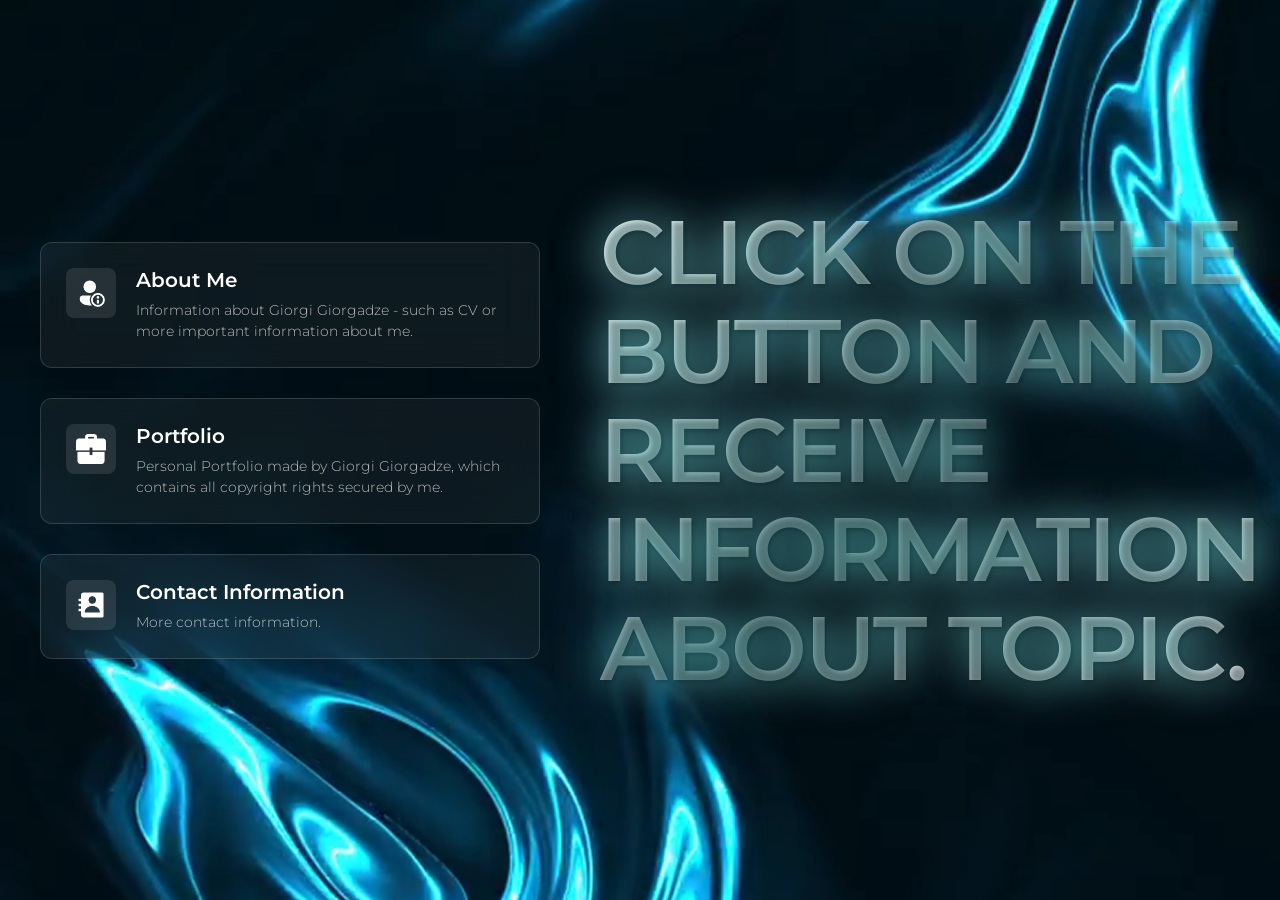
<file: index.html>
<!DOCTYPE html>
<html lang="en">
<head>
    <meta charset="UTF-8">
    <meta name="viewport" content="width=device-width, initial-scale=1.0">
    <title>Giorgi Giorgadze - Portfolio</title>
    <link rel="preconnect" href="https://fonts.googleapis.com">
    <link rel="preconnect" href="https://fonts.gstatic.com" crossorigin>
    <link href="https://fonts.googleapis.com/css2?family=Montserrat:wght@300;600&display=swap" rel="stylesheet">
    <link rel="stylesheet" href="css/style.css">
</head>
<body class="main-page">
    <div class="container">
        <div class="left-section">
            <div class="navigation-cards">
                <a href="about.html" class="nav-card">
                    <div class="card-icon">
                        <img src="assets/icons/user-icon.png" alt="About Me">
                    </div>
                    <div class="card-content">
                        <h3>About Me</h3>
                        <p>Information about Giorgi Giorgadze - such as CV or more important information about me.</p>
                    </div>
                </a>

                <a href="portfolio.html" class="nav-card">
                    <div class="card-icon">
                        <img src="assets/icons/briefcase-icon.png" alt="Portfolio">
                    </div>
                    <div class="card-content">
                        <h3>Portfolio</h3>
                        <p>Personal Portfolio made by Giorgi Giorgadze, which contains all copyright rights secured by me.</p>
                    </div>
                </a>

                <a href="contact.html" class="nav-card">
                    <div class="card-icon">
                        <img src="assets/icons/contact-icon.png" alt="Contact">
                    </div>
                    <div class="card-content">
                        <h3>Contact Information</h3>
                        <p>More contact information.</p>
                    </div>
                </a>
            </div>
        </div>

        <div class="right-section">
            <h1 class="main-heading">
                CLICK ON THE<br>
                BUTTON AND<br>
                RECEIVE<br>
                INFORMATION<br>
                ABOUT TOPIC.
            </h1>
        </div>
    </div>
</body>
</html>
</file>
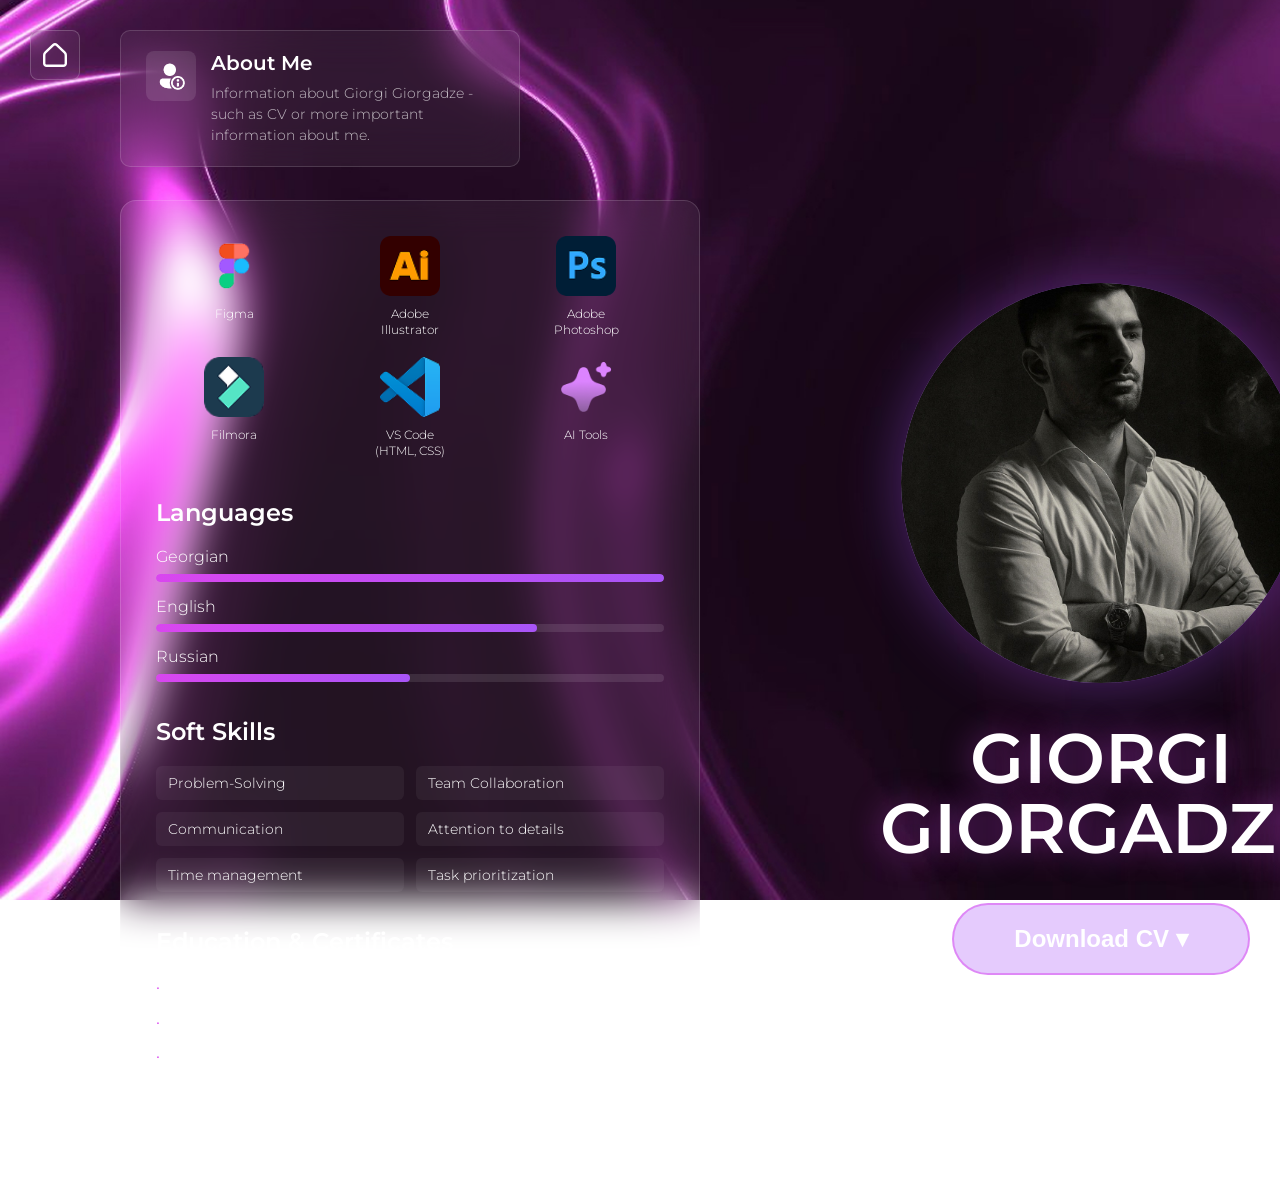
<file: about.html>
<!DOCTYPE html>
<html lang="en">
<head>
    <meta charset="UTF-8">
    <meta name="viewport" content="width=device-width, initial-scale=1.0">
    <title>About Me - Giorgi Giorgadze</title>
    <link rel="preconnect" href="https://fonts.googleapis.com">
    <link rel="preconnect" href="https://fonts.gstatic.com" crossorigin>
    <link href="https://fonts.googleapis.com/css2?family=Montserrat:wght@300;600&display=swap" rel="stylesheet">
    <link rel="stylesheet" href="css/style.css">
</head>
<body class="about-page">
    <a href="index.html" class="home-button">
        <img src="assets/icons/home-icon.svg" alt="Home">
    </a>

    <div class="about-header-card">
        <div class="card-icon">
            <img src="assets/icons/user-icon.png" alt="About Me">
        </div>
        <div class="card-content">
            <h3>About Me</h3>
            <p>Information about Giorgi Giorgadze - such as CV or more important information about me.</p>
        </div>
    </div>

    <div class="about-container">
        <div class="left-panel">
            <div class="tools-section">
                <div class="tool-item">
                    <img src="assets/icons/figma.png" alt="Figma">
                    <span>Figma</span>
                </div>
                <div class="tool-item">
                    <img src="assets/icons/illustrator.png" alt="Adobe Illustrator">
                    <span>Adobe<br>Illustrator</span>
                </div>
                <div class="tool-item">
                    <img src="assets/icons/photoshop.png" alt="Adobe Photoshop">
                    <span>Adobe<br>Photoshop</span>
                </div>
                <div class="tool-item">
                    <img src="assets/icons/filmora.png" alt="Filmora">
                    <span>Filmora</span>
                </div>
                <div class="tool-item">
                    <img src="assets/icons/vscode.png" alt="VS Code">
                    <span>VS Code<br>(HTML, CSS)</span>
                </div>
                <div class="tool-item">
                    <img src="assets/icons/ai-tools.png" alt="AI Tools">
                    <span>AI Tools</span>
                </div>
            </div>

            <div class="languages-section">
                <h2>Languages</h2>
                <div class="language-item">
                    <span class="language-name">Georgian</span>
                    <div class="progress-bar">
                        <div class="progress-fill" style="width: 100%;"></div>
                    </div>
                </div>
                <div class="language-item">
                    <span class="language-name">English</span>
                    <div class="progress-bar">
                        <div class="progress-fill" style="width: 75%;"></div>
                    </div>
                </div>
                <div class="language-item">
                    <span class="language-name">Russian</span>
                    <div class="progress-bar">
                        <div class="progress-fill" style="width: 50%;"></div>
                    </div>
                </div>
            </div>

            <div class="soft-skills-section">
                <h2>Soft Skills</h2>
                <div class="skills-grid">
                    <span>Problem-Solving</span>
                    <span>Team Collaboration</span>
                    <span>Communication</span>
                    <span>Attention to details</span>
                    <span>Time management</span>
                    <span>Task prioritization</span>
                </div>
            </div>

            <div class="education-section">
                <h2>Education & Certificates</h2>
                <ul>
                    <li>Ilia State University - Faculty of Sciences and Arts</li>
                    <li>Foster Academy - Graphics Design (Full Course)</li>
                    <li>Skillwill - Graphics & UI/UX Design</li>
                </ul>
            </div>
        </div>

        <div class="right-panel">
            <div class="profile-section">
                <div class="profile-photo">
                    <img src="assets/profiles/profile-photo.jpg" alt="Giorgi Giorgadze">
                </div>
                <h1 class="profile-name">
                    GIORGI<br>
                    GIORGADZE
                </h1>
                <div class="dropdown">
                    <button class="download-cv-btn">Download CV ▾</button>
                    <div class="dropdown-content">
                        <a href="assets/cv/CV - Giorgi Giorgadze (IT).pdf" id="cv-it">Download CV (IT)</a>
                        <a href="assets/cv/CV - Giorgi Giorgadze (Graphics Designer).pdf" id="cv-graphics">Download CV (Graphics Designer)</a>
                        <a href="assets/cv/CV - Giorgi Giorgadze (UI UX Designer).pdf" id="cv-uiux">Download CV (UI/UX Designer)</a>
                    </div>
                </div>
            </div>
        </div>
    </div>
</body>
</html>
</file>
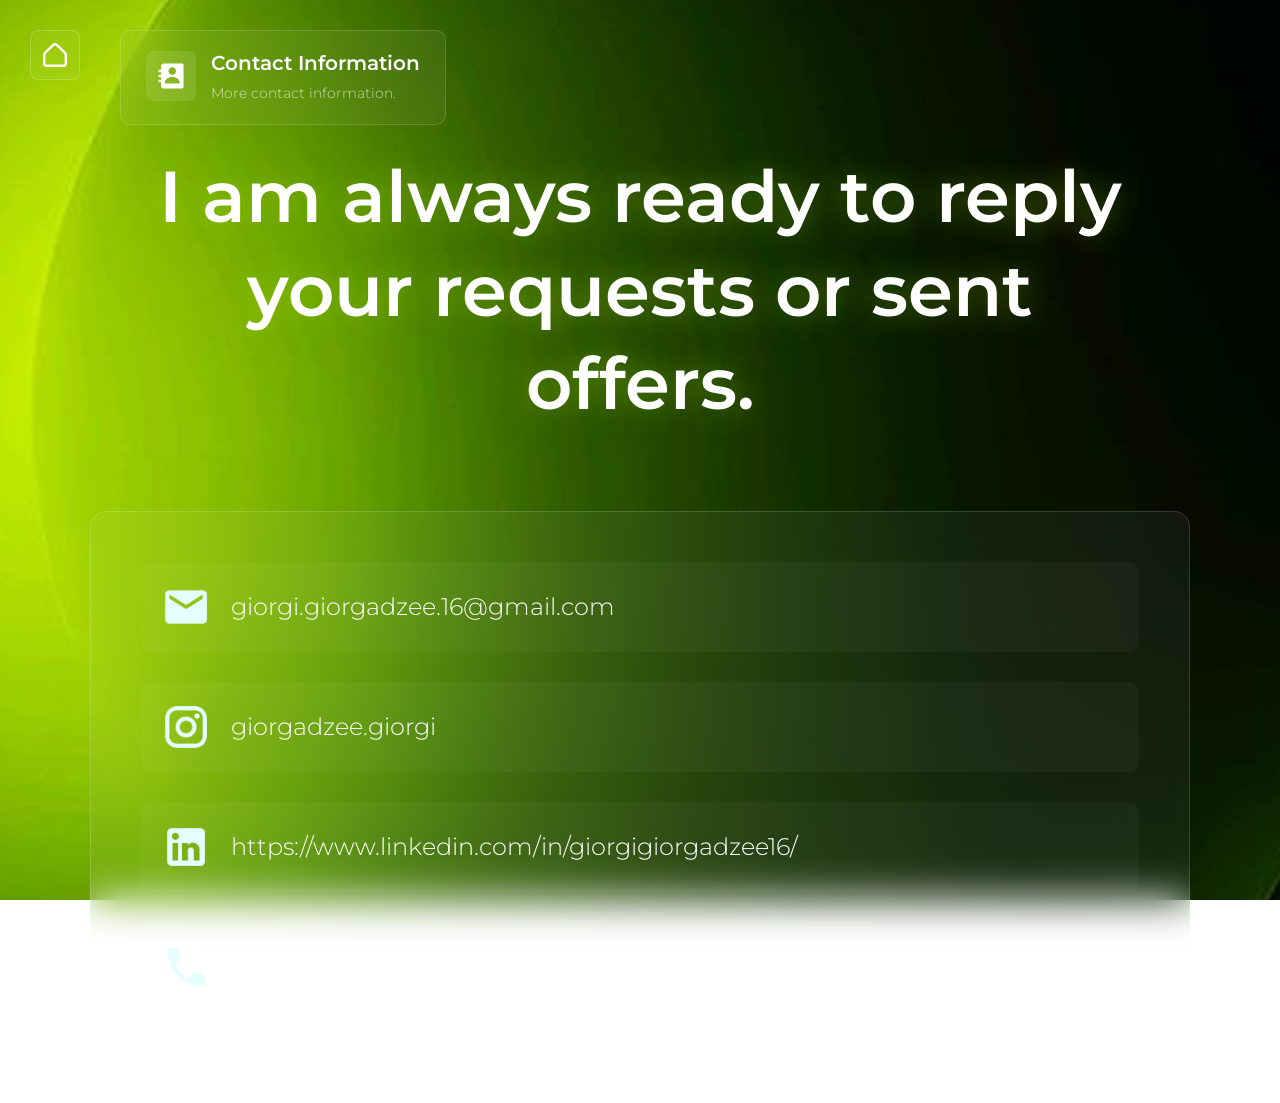
<file: contact.html>
<!DOCTYPE html>
<html lang="en">
<head>
    <meta charset="UTF-8">
    <meta name="viewport" content="width=device-width, initial-scale=1.0">
    <title>Contact - Giorgi Giorgadze</title>
    <link rel="preconnect" href="https://fonts.googleapis.com">
    <link rel="preconnect" href="https://fonts.gstatic.com" crossorigin>
    <link href="https://fonts.googleapis.com/css2?family=Montserrat:wght@300;600&display=swap" rel="stylesheet">
    <link rel="stylesheet" href="css/style.css">
</head>
<body class="contact-page">
    <a href="index.html" class="home-button">
        <img src="assets/icons/home-icon.svg" alt="Home">
    </a>

    <div class="contact-header-card">
        <div class="card-icon">
            <img src="assets/icons/contact-icon.png" alt="Contact">
        </div>
        <div class="card-content">
            <h3>Contact Information</h3>
            <p>More contact information.</p>
        </div>
    </div>

    <div class="contact-container">
        <h1 class="contact-heading">
            I am always ready to reply<br>
            your requests or sent<br>
            offers.
        </h1>

        <div class="contact-info-box">
            <div class="contact-item">
                <img src="assets/icons/email-icon.png" alt="Email" class="contact-icon">
                <a href="mailto:giorgi.giorgadzee.16@gmail.com"><span class="__cf_email__" data-cfemail="e6818f8994818fc8818f89948187829c8383c8d7d0a6818b878f8ac885898b">giorgi.giorgadzee.16@gmail.com</span></a>
            </div>

            <div class="contact-item">
                <img src="assets/icons/instagram-icon.png" alt="Instagram" class="contact-icon">
                <a href="https://instagram.com/giorgadzee.giorgi" target="_blank">giorgadzee.giorgi</a>
            </div>

            <div class="contact-item">
                <img src="assets/icons/linkedin-icon.png" alt="LinkedIn" class="contact-icon">
                <a href="https://www.linkedin.com/in/giorgigiorgadzee16/" target="_blank">https://www.linkedin.com/in/giorgigiorgadzee16/</a>
            </div>

            <div class="contact-item">
                <img src="assets/icons/phone-icon.png" alt="Phone" class="contact-icon">
                <a href="tel:+995597561314">+995 597 561 314</a>
            </div>
</file>
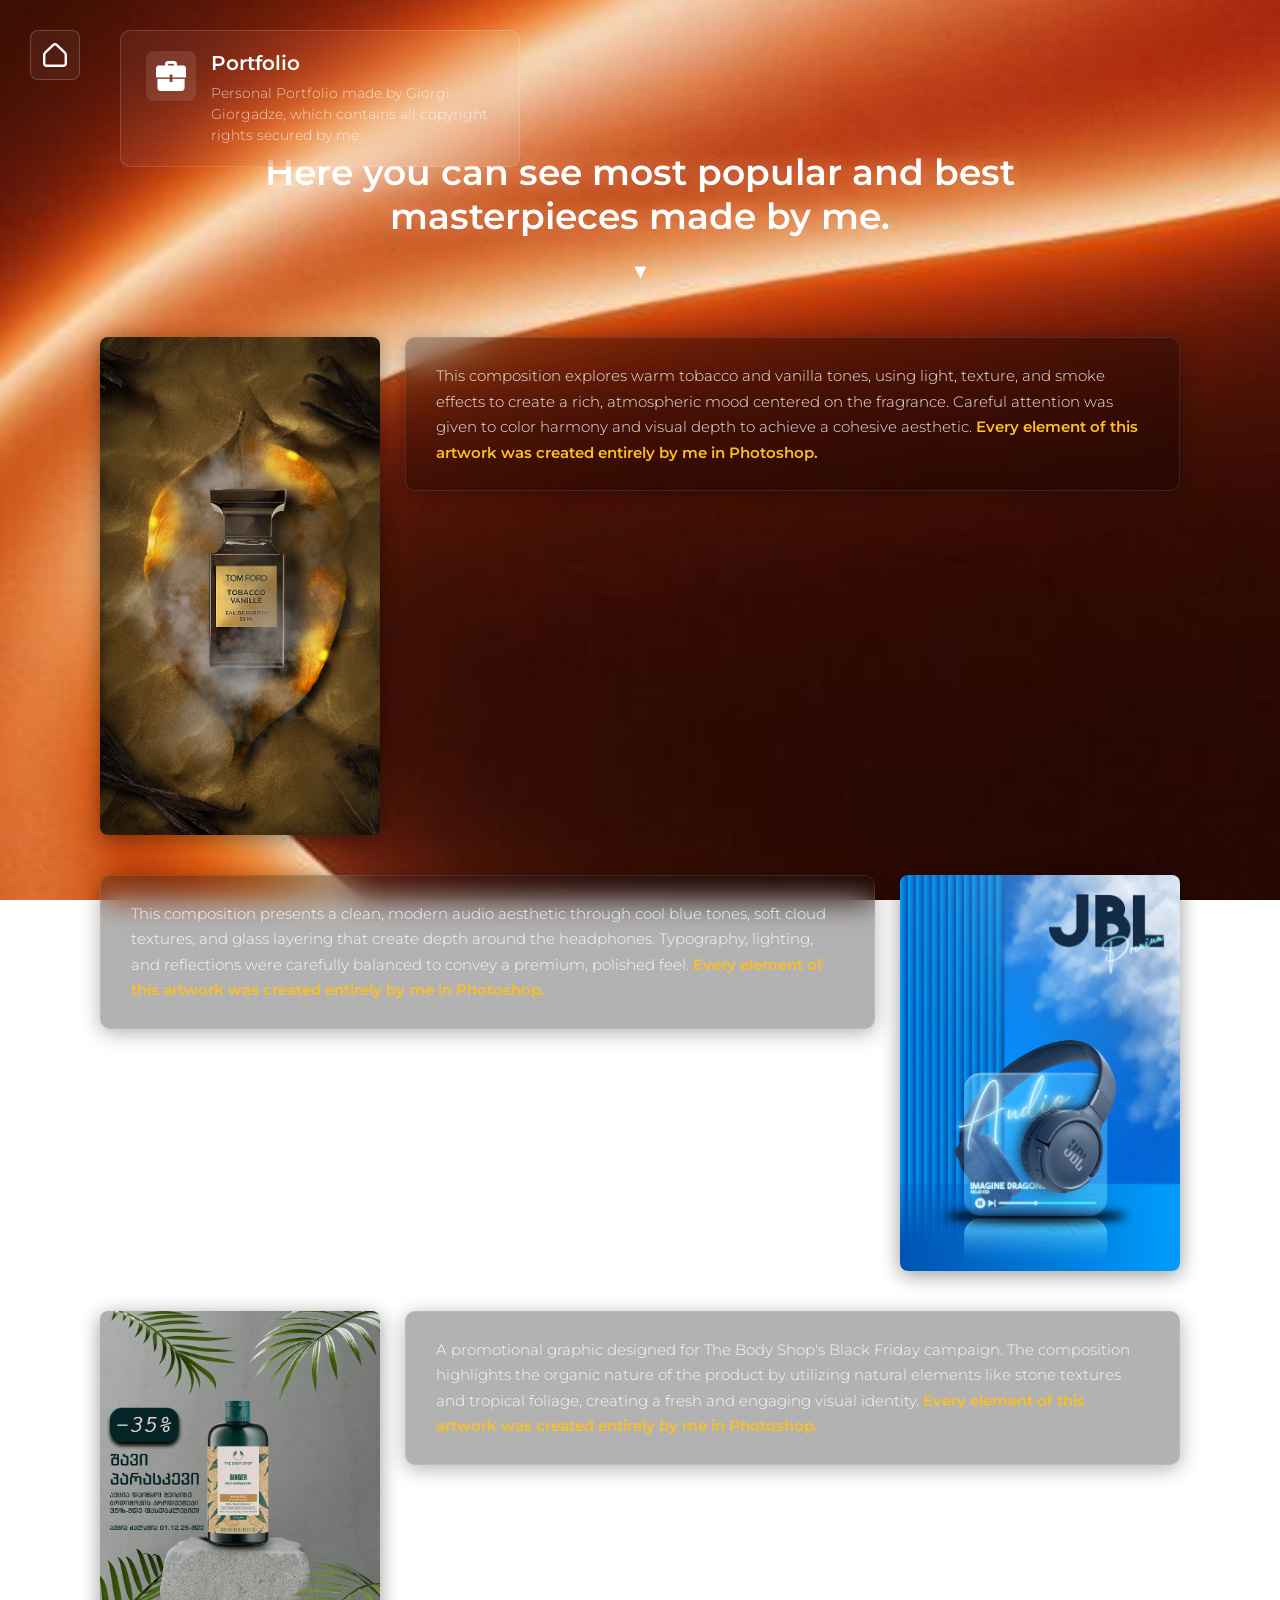
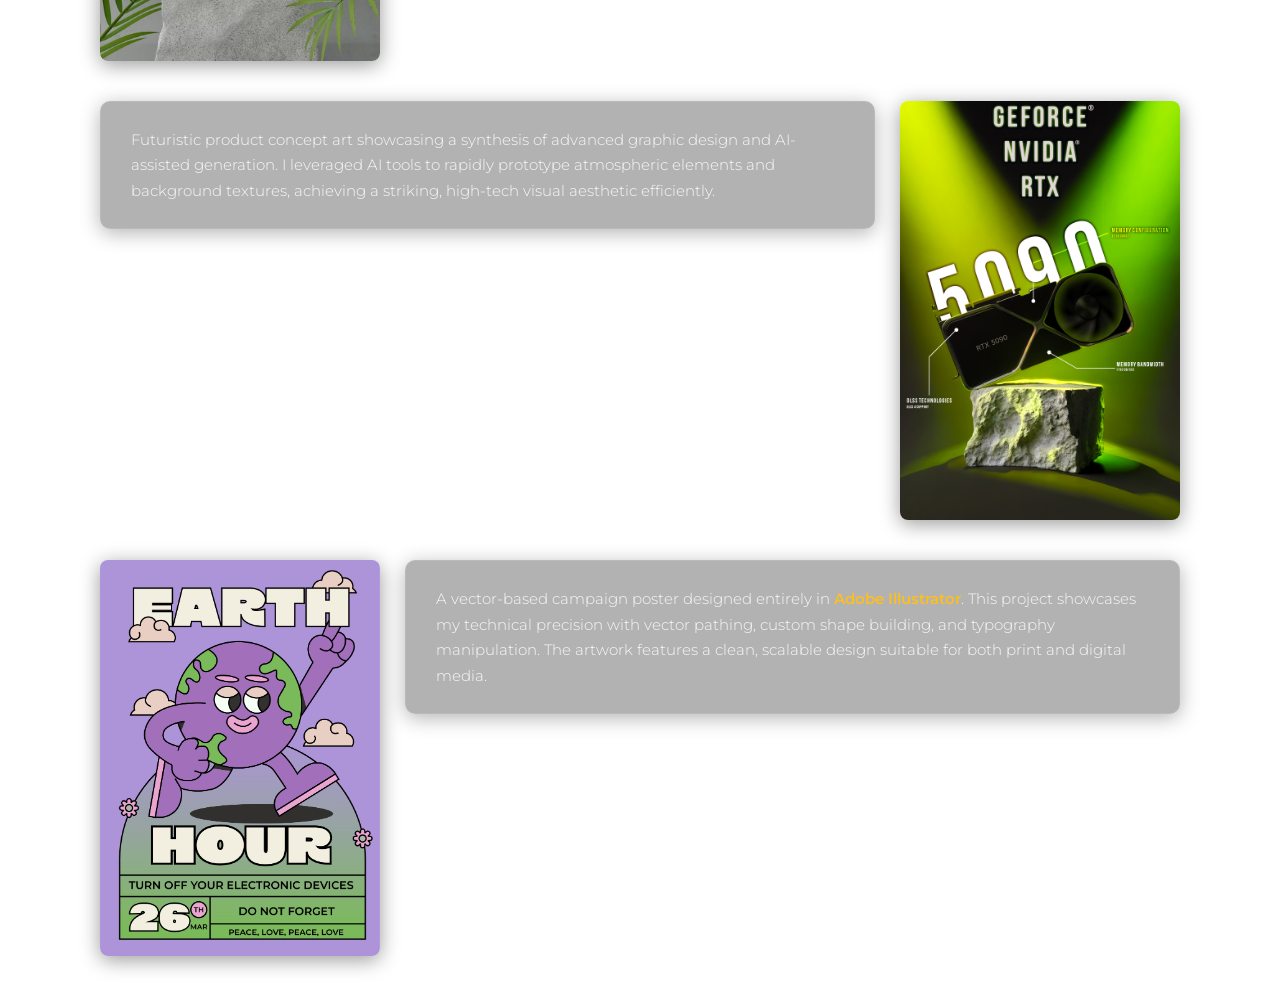
<file: portfolio.html>
<!DOCTYPE html>
<html lang="en">
<head>
    <meta charset="UTF-8">
    <meta name="viewport" content="width=device-width, initial-scale=1.0">
    <title>Portfolio - Giorgi Giorgadze</title>
    <link rel="preconnect" href="https://fonts.googleapis.com">
    <link rel="preconnect" href="https://fonts.gstatic.com" crossorigin>
    <link href="https://fonts.googleapis.com/css2?family=Montserrat:wght@300;600&display=swap" rel="stylesheet">
    <link rel="stylesheet" href="css/style.css">
</head>
<body class="portfolio-page">
    <a href="index.html" class="home-button">
        <img src="assets/icons/home-icon.svg" alt="Home">
    </a>

    <div class="portfolio-header-card">
        <div class="card-icon">
            <img src="assets/icons/briefcase-icon.png" alt="Portfolio">
        </div>
        <div class="card-content">
            <h3>Portfolio</h3>
            <p>Personal Portfolio made by Giorgi Giorgadze, which contains all copyright rights secured by me.</p>
        </div>
    </div>

    <div class="portfolio-container">
        <h2 class="portfolio-intro">Here you can see most popular and best masterpieces made by me.</h2>
        <div class="scroll-indicator">▼</div>

        <div class="portfolio-items">
            <!-- Perfume Project -->
            <div class="portfolio-item">
                <div class="project-image">
                    <img src="assets/portfolio/perfume.png" alt="Perfume Composition">
                </div>
                <div class="project-description">
                    <p>This composition explores warm tobacco and vanilla tones, using light, texture, and smoke effects to create a rich, atmospheric mood centered on the fragrance. Careful attention was given to color harmony and visual depth to achieve a cohesive aesthetic. <strong>Every element of this artwork was created entirely by me in Photoshop.</strong></p>
                </div>
            </div>

            <!-- JBL Headphones Project -->
            <div class="portfolio-item">
                <div class="project-description">
                    <p>This composition presents a clean, modern audio aesthetic through cool blue tones, soft cloud textures, and glass layering that create depth around the headphones. Typography, lighting, and reflections were carefully balanced to convey a premium, polished feel. <strong>Every element of this artwork was created entirely by me in Photoshop.</strong></p>
                </div>
                <div class="project-image">
                    <img src="assets/portfolio/jbl-headphones.png" alt="JBL Headphones">
                </div>
            </div>

            <!-- Body Shop Project -->
            <div class="portfolio-item">
                <div class="project-image">
                    <img src="assets/portfolio/bodyshop.png" alt="Body Shop Campaign">
                </div>
                <div class="project-description">
                    <p>A promotional graphic designed for The Body Shop's Black Friday campaign. The composition highlights the organic nature of the product by utilizing natural elements like stone textures and tropical foliage, creating a fresh and engaging visual identity. <strong>Every element of this artwork was created entirely by me in Photoshop.</strong></p>
                </div>
            </div>

            <!-- NVIDIA GeForce Project -->
            <div class="portfolio-item">
                <div class="project-description">
                    <p>Futuristic product concept art showcasing a synthesis of advanced graphic design and AI-assisted generation. I leveraged AI tools to rapidly prototype atmospheric elements and background textures, achieving a striking, high-tech visual aesthetic efficiently.</p>
                </div>
                <div class="project-image">
                    <img src="assets/portfolio/nvidia.png" alt="NVIDIA GeForce RTX">
                </div>
            </div>

            <!-- Earth Hour Project -->
            <div class="portfolio-item">
                <div class="project-image">
                    <img src="assets/portfolio/earth-hour.png" alt="Earth Hour Campaign">
                </div>
                <div class="project-description">
                    <p>A vector-based campaign poster designed entirely in <strong>Adobe Illustrator</strong>. This project showcases my technical precision with vector pathing, custom shape building, and typography manipulation. The artwork features a clean, scalable design suitable for both print and digital media.</p>
                </div>
            </div>
        </div>
    </div>
</body>
</html>
</file>
<file: css/style.css>
/* ===== GLOBAL RESET & BASE STYLES ===== */
* {
    margin: 0;
    padding: 0;
    box-sizing: border-box;
}

body {
    font-family: 'Montserrat', sans-serif;
    font-weight: 300;
    min-height: 100vh;
    overflow-x: hidden;
    position: relative;
}

/* ===== BACKGROUND STYLES FOR EACH PAGE ===== */
.main-page {
    background: linear-gradient(135deg, #001a33 0%, #003d5c 50%, #00506b 100%);
    background-image: url('../assets/backgrounds/main-bg.jpg');
    background-size: cover;
    background-position: center;
    background-attachment: fixed;
}

.about-page {
    background: linear-gradient(135deg, #2d0a3d 0%, #5a1578 50%, #8b2ca0 100%);
    background-image: url('../assets/backgrounds/about-bg.jpg');
    background-size: cover;
    background-position: center;
    background-attachment: fixed;
}

.portfolio-page {
    background: linear-gradient(135deg, #4a1f0a 0%, #8b3a1a 50%, #c55228 100%);
    background-image: url('../assets/backgrounds/portfolio-bg.jpg');
    background-size: cover;
    background-position: center;
    background-attachment: fixed;
}

.contact-page {
    background: linear-gradient(135deg, #4a5f0a 0%, #7ea514 50%, #a0d911 100%);
    background-image: url('../assets/backgrounds/contact-bg.jpg');
    background-size: cover;
    background-position: center;
    background-attachment: fixed;
}

/* ===== HOME BUTTON ===== */
.home-button {
    position: fixed;
    top: 30px;
    left: 30px;
    width: 50px;
    height: 50px;
    display: flex;
    align-items: center;
    justify-content: center;
    background: rgba(255, 255, 255, 0.05);
    border: 1px solid rgba(255, 255, 255, 0.2);
    border-radius: 8px;
    backdrop-filter: blur(10px);
    transition: all 0.3s ease;
    z-index: 1000;
    text-decoration: none;
}

.home-button:hover {
    background: rgba(255, 255, 255, 0.1);
    border-color: rgba(255, 255, 255, 0.4);
    transform: translateY(-2px);
}

.home-button img {
    width: 24px;
    height: 24px;
    filter: brightness(0) invert(1);
}

/* ===== MAIN PAGE STYLES ===== */
.container {
    min-height: 100vh;
    display: flex;
    padding: 40px;
    gap: 60px;
}

.left-section {
    flex: 0 0 500px;
    display: flex;
    align-items: center;
}

.navigation-cards {
    display: flex;
    flex-direction: column;
    gap: 30px;
    width: 100%;
}

.nav-card {
    display: flex;
    gap: 20px;
    padding: 25px;
    background: rgba(255, 255, 255, 0.05);
    border: 1px solid rgba(255, 255, 255, 0.15);
    border-radius: 12px;
    backdrop-filter: blur(20px);
    transition: all 0.4s ease;
    text-decoration: none;
    position: relative;
    overflow: hidden;
}

.nav-card::before {
    content: '';
    position: absolute;
    top: 0;
    left: -100%;
    width: 100%;
    height: 100%;
    background: linear-gradient(90deg, transparent, rgba(255, 255, 255, 0.1), transparent);
    transition: left 0.6s ease;
}

.nav-card:hover {
    background: rgba(255, 255, 255, 0.1);
    border-color: rgba(0, 255, 255, 0.5);
    transform: translateX(10px);
    box-shadow: 0 8px 32px rgba(0, 255, 255, 0.3);
}

.nav-card:hover::before {
    left: 100%;
}

.card-icon {
    width: 50px;
    height: 50px;
    display: flex;
    align-items: center;
    justify-content: center;
    background: rgba(255, 255, 255, 0.1);
    border-radius: 8px;
    flex-shrink: 0;
}

.card-icon img {
    width: 30px;
    height: 30px;
    filter: brightness(0) invert(1);
}

.card-content h3 {
    color: white;
    font-size: 20px;
    margin-bottom: 8px;
    font-weight: 600;
}

.card-content p {
    color: rgba(255, 255, 255, 0.7);
    font-size: 14px;
    line-height: 1.5;
    font-weight: 300;
}

.right-section {
    flex: 1;
    display: flex;
    align-items: center;
    justify-content: center;
}

.main-heading {
    font-size: 120px;
    font-weight: 600;
    line-height: 1.1;
    text-transform: uppercase;
    letter-spacing: -2px;
    
    /* GLASS TEXT EFFECT */
    color: rgba(255, 255, 255, 0.1);
    background: linear-gradient(135deg, 
                rgba(255, 255, 255, 0.9) 0%,
                rgba(255, 255, 255, 0.4) 50%,
                rgba(255, 255, 255, 0.8) 100%);
    -webkit-background-clip: text;
    -webkit-text-fill-color: transparent;
    background-clip: text;
    text-shadow: 0 0 40px rgba(0, 255, 255, 0.3),
                 0 0 80px rgba(0, 255, 255, 0.2),
                 2px 2px 4px rgba(0, 0, 0, 0.3);
    filter: drop-shadow(0 0 20px rgba(255, 255, 255, 0.5));
}

/* ===== ABOUT PAGE STYLES ===== */
.about-header-card,
.portfolio-header-card,
.contact-header-card {
    position: fixed;
    top: 30px;
    left: 120px;
    display: flex;
    gap: 15px;
    padding: 20px 25px;
    background: rgba(255, 255, 255, 0.05);
    border: 1px solid rgba(255, 255, 255, 0.15);
    border-radius: 10px;
    backdrop-filter: blur(20px);
    z-index: 999;
    max-width: 400px;
}

.about-container {
    display: flex;
    min-height: 100vh;
    padding: 120px 60px 40px 120px;
    gap: 100px;
    max-width: 1600px;
    margin: 0 auto;
}

.left-panel {
    flex: 0 0 580px;
    background: rgba(255, 255, 255, 0.05);
    border: 1px solid rgba(255, 255, 255, 0.15);
    border-radius: 16px;
    padding: 35px;
    backdrop-filter: blur(20px);
    height: fit-content;
    margin-top: 80px;
}

.tools-section {
    display: grid;
    grid-template-columns: repeat(3, 1fr);
    gap: 20px;
    margin-bottom: 40px;
}

.tool-item {
    display: flex;
    flex-direction: column;
    align-items: center;
    gap: 10px;
    text-align: center;
}

.tool-item img {
    width: 60px;
    height: 60px;
    border-radius: 10px;
}

.tool-item span {
    color: white;
    font-size: 12px;
    font-weight: 300;
    line-height: 1.3;
}

.languages-section,
.soft-skills-section,
.education-section {
    margin-bottom: 35px;
}

.languages-section h2,
.soft-skills-section h2,
.education-section h2 {
    color: white;
    font-size: 24px;
    margin-bottom: 20px;
    font-weight: 600;
}

.language-item {
    margin-bottom: 15px;
}

.language-name {
    color: white;
    font-size: 16px;
    font-weight: 300;
    display: block;
    margin-bottom: 8px;
}

.progress-bar {
    width: 100%;
    height: 8px;
    background: rgba(255, 255, 255, 0.1);
    border-radius: 10px;
    overflow: hidden;
}

.progress-fill {
    height: 100%;
    background: linear-gradient(90deg, #d946ef, #a855f7);
    border-radius: 10px;
    transition: width 1s ease;
}

.skills-grid {
    display: grid;
    grid-template-columns: repeat(2, 1fr);
    gap: 12px;
}

.skills-grid span {
    color: white;
    font-size: 14px;
    font-weight: 300;
    padding: 8px 12px;
    background: rgba(255, 255, 255, 0.05);
    border-radius: 6px;
}

.education-section ul {
    list-style: none;
}

.education-section li {
    color: white;
    font-size: 14px;
    font-weight: 300;
    line-height: 1.6;
    margin-bottom: 12px;
    padding-left: 15px;
    position: relative;
}

.education-section li::before {
    content: '•';
    position: absolute;
    left: 0;
    color: #d946ef;
}

.right-panel {
    flex: 1;
    display: flex;
    align-items: center;
    justify-content: flex-start;
    padding-left: 80px;
}

.profile-section {
    text-align: center;
}

.profile-photo {
    width: 400px;
    height: 400px;
    border-radius: 50%;
    overflow: hidden;
    margin: 0 auto 40px;
    background: linear-gradient(135deg, #c084fc 0%, #a855f7 100%);
    display: flex;
    align-items: center;
    justify-content: center;
    box-shadow: 0 0 60px rgba(168, 85, 247, 0.4);
}

.profile-photo img {
    width: 100%;
    height: 100%;
    object-fit: cover;
}

.profile-name {
    font-size: 90px;
    font-weight: 600;
    color: white;
    line-height: 1;
    margin-bottom: 40px;
    text-shadow: 0 0 30px rgba(216, 70, 239, 0.5);
}

.download-cv-btn {
    display: inline-block;
    padding: 20px 60px;
    background: rgba(168, 85, 247, 0.3);
    border: 2px solid rgba(216, 70, 239, 0.5);
    border-radius: 50px;
    color: white;
    font-size: 24px;
    font-weight: 600;
    text-decoration: none;
    transition: all 0.3s ease;
    backdrop-filter: blur(10px);
}

.download-cv-btn:hover {
    background: rgba(168, 85, 247, 0.5);
    border-color: rgba(216, 70, 239, 0.8);
    transform: translateY(-3px);
    box-shadow: 0 10px 40px rgba(216, 70, 239, 0.4);
}

/* ===== DROPDOWN ===== */
.dropdown {
    position: relative;
    display: inline-block;
}

.dropdown-content {
    opacity: 0;
    visibility: hidden;
    position: absolute;
    top: 100%;
    left: 50%;
    transform: translateX(-50%) translateY(-10px);
    background: rgba(168, 85, 247, 0.3);
    border: 2px solid rgba(216, 70, 239, 0.5);
    border-radius: 12px;
    backdrop-filter: blur(10px);
    min-width: 270px;
    text-align: center;
    z-index: 100;
    transition: opacity 0.3s ease, transform 0.3s ease;
}

.dropdown-content a {
    display: block;
    padding: 12px 20px;
    color: white;
    font-size: 18px;
    font-weight: 600;
    text-decoration: none;
    transition: background 0.2s ease;
    margin: 4px 0; /* spacing between items */
}

.dropdown-content a:hover {
    background: rgba(168, 85, 247, 0.5);
}

.dropdown:hover .dropdown-content {
    opacity: 1;
    visibility: visible;
    transform: translateX(-50%) translateY(0);
}


/* ===== PORTFOLIO PAGE STYLES ===== */
.portfolio-container {
    padding: 150px 60px 40px 60px;
    max-width: 1200px;
    margin: 0 auto;
}

.portfolio-intro {
    font-size: 36px;
    color: white;
    text-align: center;
    margin-bottom: 15px;
    font-weight: 600;
    text-shadow: 0 0 20px rgba(255, 255, 255, 0.3);
    max-width: 800px;
    margin-left: auto;
    margin-right: auto;
}

.scroll-indicator {
    text-align: center;
    font-size: 28px;
    color: white;
    margin-bottom: 50px;
    animation: bounce 2s infinite;
}

@keyframes bounce {
    0%, 20%, 50%, 80%, 100% {
        transform: translateY(0);
    }
    40% {
        transform: translateY(-10px);
    }
    60% {
        transform: translateY(-5px);
    }
}

.portfolio-items {
    display: flex;
    flex-direction: column;
    gap: 40px;
}

.portfolio-item {
    display: flex;
    gap: 25px;
    align-items: flex-start;
}

.project-image {
    flex: 0 0 280px;
    width: 280px;
}

.project-image img {
    width: 100%;
    height: auto;
    border-radius: 8px;
    box-shadow: 0 4px 20px rgba(0, 0, 0, 0.4);
    transition: transform 0.3s ease;
    display: block;
}

.project-image img:hover {
    transform: scale(1.05);
}

.project-description {
    flex: 1;
    background: rgba(0, 0, 0, 0.3);
    border: 1px solid rgba(255, 255, 255, 0.1);
    border-radius: 10px;
    padding: 25px 30px;
    backdrop-filter: blur(15px);
    box-shadow: 0 4px 20px rgba(0, 0, 0, 0.3);
}

.project-description p {
    color: rgba(255, 255, 255, 0.9);
    font-size: 15px;
    font-weight: 300;
    line-height: 1.7;
}

.project-description strong {
    color: #fbbf24;
    font-weight: 600;
}

/* ===== CONTACT PAGE STYLES ===== */
.contact-container {
    min-height: 100vh;
    display: flex;
    flex-direction: column;
    align-items: center;
    justify-content: center;
    padding: 150px 40px 40px 40px;
}

.contact-heading {
    font-size: 72px;
    font-weight: 600;
    color: white;
    text-align: center;
    line-height: 1.3;
    margin-bottom: 80px;
    text-shadow: 0 0 30px rgba(160, 217, 17, 0.4);
}

.contact-info-box {
    width: 100%;
    max-width: 1100px;
    background: rgba(255, 255, 255, 0.05);
    border: 1px solid rgba(255, 255, 255, 0.15);
    border-radius: 16px;
    padding: 50px;
    backdrop-filter: blur(20px);
    display: flex;
    flex-direction: column;
    gap: 30px;
}

.contact-item {
    display: flex;
    align-items: center;
    gap: 20px;
    padding: 20px;
    background: rgba(255, 255, 255, 0.03);
    border-radius: 10px;
    transition: all 0.3s ease;
}

.contact-item:hover {
    background: rgba(255, 255, 255, 0.08);
    transform: translateX(10px);
}

.contact-icon {
    width: 50px;
    height: 50px;
    flex-shrink: 0;
}

.contact-item a {
    color: white;
    font-size: 24px;
    font-weight: 300;
    text-decoration: none;
    transition: color 0.3s ease;
}

.contact-item a:hover {
    color: #a0d911;
}

/* ===== RESPONSIVE DESIGN ===== */
@media (min-width: 1800px) {
    /* Styles for 1920x1080 and larger screens */
    .about-container {
        max-width: 1800px;
        padding: 120px 100px 40px 150px;
        gap: 120px;
    }
    
    .left-panel {
        flex: 0 0 620px;
    }
    
    .right-panel {
        padding-left: 100px;
    }
    
    .profile-photo {
        width: 450px;
        height: 450px;
    }
    
    .profile-name {
        font-size: 100px;
    }
}

@media (max-width: 1400px) {
    .main-heading {
        font-size: 90px;
    }
    
    .profile-name {
        font-size: 70px;
    }
}

@media (max-width: 1200px) {
    .container {
        flex-direction: column;
        gap: 40px;
    }
    
    .left-section {
        flex: none;
        width: 100%;
    }
    
    .main-heading {
        font-size: 70px;
        text-align: center;
    }
    
    .about-container {
        flex-direction: column;
        padding: 150px 40px 40px 40px;
    }
    
    .left-panel {
        flex: none;
        width: 100%;
    }
    
    .right-panel {
        padding-left: 0;
        justify-content: center;
    }
}

@media (max-width: 768px) {
    .main-heading {
        font-size: 48px;
    }
    
    .profile-photo {
        width: 250px;
        height: 250px;
    }
    
    .profile-name {
        font-size: 48px;
    }
    
    .portfolio-item {
        flex-direction: column;
    }
    
    .project-image {
        flex: none;
        width: 100%;
        max-width: 350px;
        margin: 0 auto;
    }
    
    .contact-heading {
        font-size: 42px;
    }
    
    .contact-item a {
        font-size: 16px;
    }
    
    .tools-section {
        grid-template-columns: repeat(2, 1fr);
    }
    
    .portfolio-intro {
        font-size: 28px;
    }
}

@media (max-width: 480px) {
    .container,
    .about-container,
    .portfolio-container,
    .contact-container {
        padding: 120px 20px 20px 20px;
    }
    
    .main-heading {
        font-size: 36px;
    }
    
    .about-header-card,
    .portfolio-header-card,
    .contact-header-card {
        left: 90px;
        max-width: calc(100% - 110px);
    }
    
    .card-content h3 {
        font-size: 16px;
    }
    
    .card-content p {
        font-size: 12px;
    }
}

/* ===== SMOOTH SCROLLING ===== */
html {
    scroll-behavior: smooth;
}

/* ===== SELECTION COLOR ===== */
::selection {
    background: rgba(0, 255, 255, 0.3);
    color: white;
}
</file>
